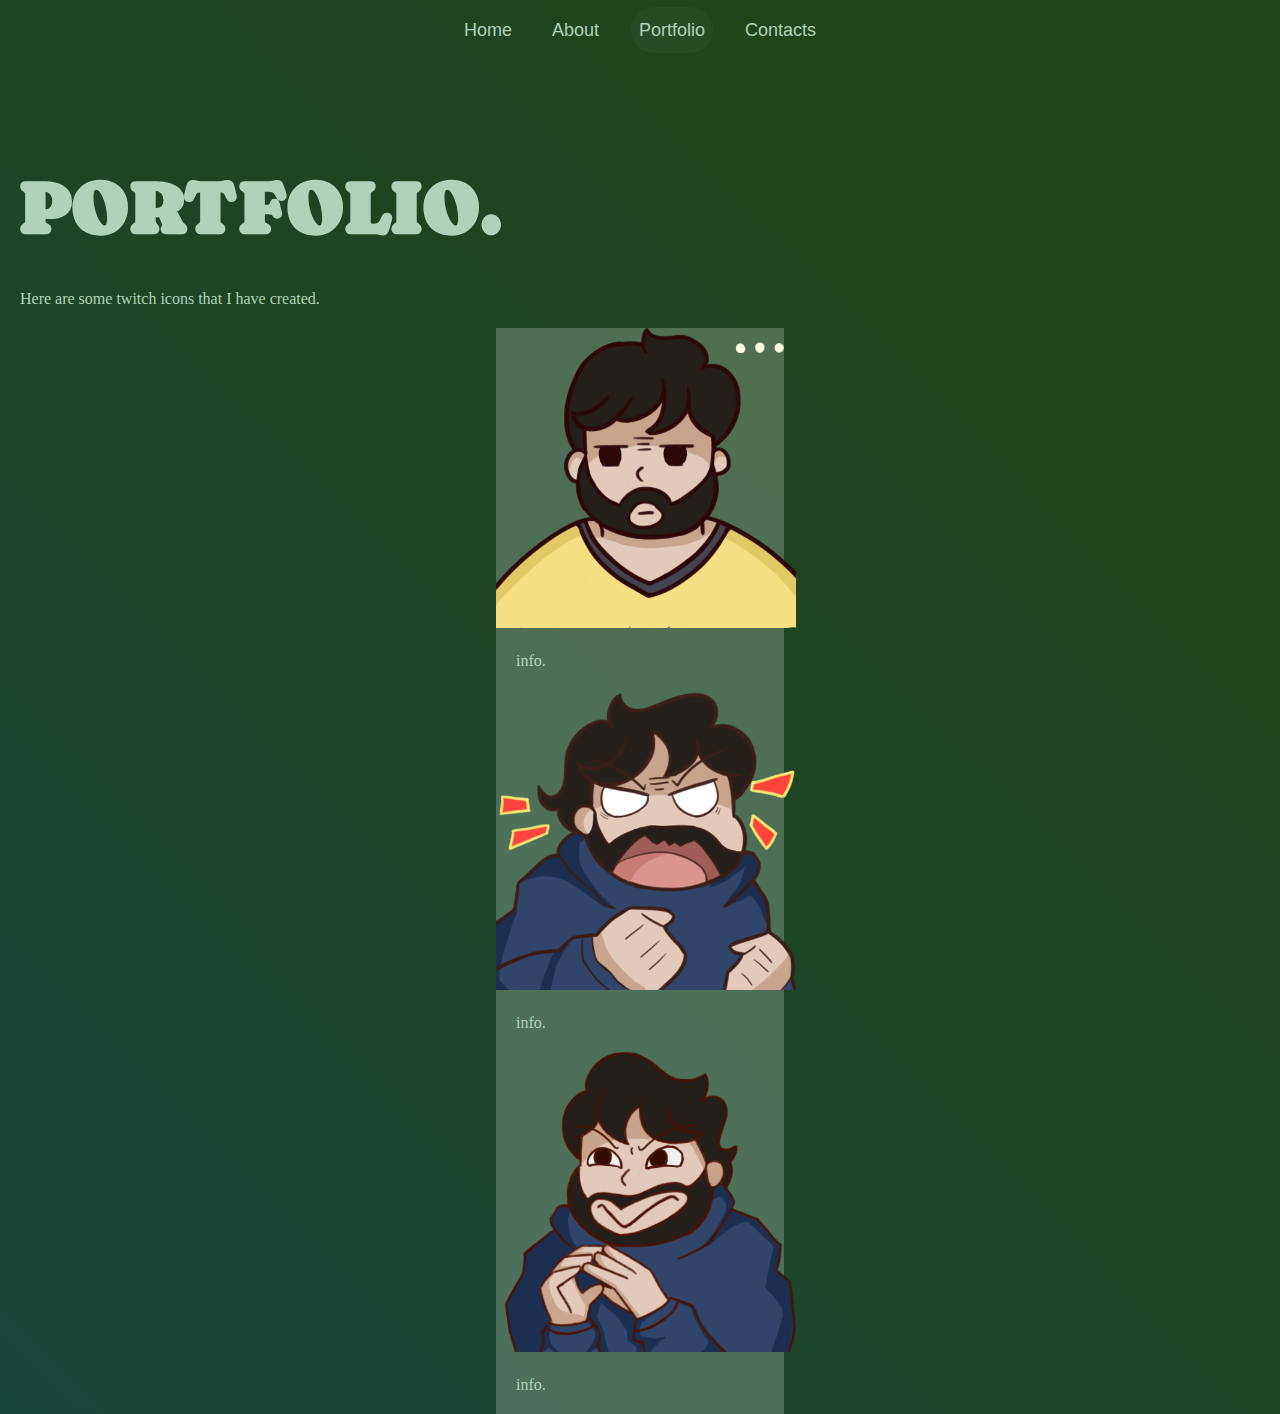
<file: portfolio.html>
<!DOCTYPE html>
<html>
    <head>
        <title> Mark Cabrera ~ Digital Artist </title>
        <meta charset="utf-8">
        <meta http-equiv="X-UA-Compatible" content="IE-edge">
        <link href="https://cdn.jsdelivr.net/npm/bootstrap@5.3.0/dist/css/bootstrap.min.css" rel="stylesheet" integrity="sha384-9ndCyUaIbzAi2FUVXJi0CjmCapSmO7SnpJef0486qhLnuZ2cdeRhO02iuK6FUUVM" crossorigin="anonymous">
        <script src="https://cdn.jsdelivr.net/npm/bootstrap@5.3.0/dist/js/bootstrap.bundle.min.js" integrity="sha384-geWF76RCwLtnZ8qwWowPQNguL3RmwHVBC9FhGdlKrxdiJJigb/j/68SIy3Te4Bkz" crossorigin="anonymous"></script>
        <link rel="stylesheet" href="style.css">
        <style>
            img{
                height: 300px;
                width: 300px;
            } 
        </style>
    </head>
    <body>
        <nav class="navbar fixed-top">
            <div class="nav-container"> 
                    <ul>
                        <li><a href="index.html">Home</a></li>
                        <li><a href="about.html">About</a></li>
                        <li class="active"><a href="portfolio.html">Portfolio</a></li>
                        <li><a href="contacts.html">Contacts</a></li>
                    </ul>
            </div>
        </nav>

        <div><br><br><br>
            <h1 style="font-size: 75px">PORTFOLIO.</h1>
            <p>Here are some twitch icons that I have created.</p>
        </div>
        
        <div class="container">
            <div class="row">
                <div class="col-md-6 sm-12">
                    <div class="card" style="width: 18rem; background-color:  #7d968585;">
                        <img src="annoyed blues 2.png" class="card-img-top" alt="...">
                        <div class="card-body">
                            <p class="card-text">info.</p>
                        </div>
                    </div>               
                </div>
                <div class="col-md-6 sm-12">
                    <div class="card" style="width: 18rem; background-color:  #7d968585;">
                        <img src="Blues hatdog 2.png" class="card-img-top" alt="...">
                        <div class="card-body">
                            <p class="card-text">info.</p>
                        </div>
                    </div>    
                </div>
                <div class="col-md-6 sm-12">
                    <div class="card" style="width: 18rem; background-color: #7d968585;">
                        <img src="blues-grinch-2.png" class="card-img-top" alt="...">
                        <div class="card-body">
                            <p class="card-text">info.</p>
                        </div>
                    </div>  
                </div>
            </div>
        </div>
        <script>
            var nav = document.querySelector('nav')
            window.addEventListener('scroll', function(){
                if (window.pageYOffset > 90){
                    nav.classList.add('dark','shadow');
                } else {
                    nav.classList.remove('dark', 'shadow');
                }
            });
        </script>
    </body>
</html>
</file>
<file: style.css>
@import url('https://fonts.googleapis.com/css2?family=Varela+Round&display=swap');
@import url('https://fonts.googleapis.com/css2?family=Caprasimo&display=swap');

:root{
    --gradient: linear-gradient(
        45deg,
        #18453b,
        #204518,
        #184519,
        #18453b
        )
}
body{
    background-image: var(--gradient);
    background-size: 400% ;
    animation: bg-animation 10s infinite alternate;
}
@keyframes bg-animation{
    0% {background-position: left}
    100% {background-position:right}
}
h1{
    padding: 20px;
    color: #aed3ba;
    font-family: Caprasimo;
}
p{
    padding: 20px;
    color: #aed3ba;
}
*{
    margin: 0;
    padding: 0;
    box-sizing: border-box;
}
a{
    color: #aed3ba;
    text-decoration: none;
}
.container{
    display: flex;
    justify-content: center;
}
.nav-container{
    width: 100%;
    height: 10vh;
    display: flex;
    justify-content: center;
    padding-top: 20px;
}
.center-navbar{
    display: flex;
    justify-content: center;
}
.j-nav{
    background-color: #18453b;
    border-radius: 50px;
    padding: 20px;
}
nav ul li {
    text-decoration: none;
    font-family: "Varela", sans-serif;
    list-style: none;
    display: inline;
    padding: 13px 8px;
    margin: 10px;
    font-size: 18px;
    font-weight: 500;
    color: #aed3ba;
    cursor: pointer;
    position: relative;
    z-index: 2;
    transition: color 0.5s;
}
.active::after {
    content: '';
    background: #18453b;
    width: 100%;
    height: 100%;
    border-radius: 30px;
    position: absolute;
    top: 50%;
    left: 50%;
    transform: translate(-50%, -50%);
    z-index: -1;
    background-color: #99d8cb0d;
    transition: ease-in-out;
}
.dark{
    margin-top: 20px;
    height: 80px;
    width: 35%;
    margin: 0 auto;
    border-radius: 50px;
    background-color: #102823af;
    display: flex;
    justify-content: center;
    align-items: center;
    backdrop-filter: blur(8px); 
    transition: background-color 0.5s ease-in-out;

}
@media (max-width: 1200px) {
    .dark {
      width: 50%;
    }
  }
@media (max-width: 768px) {
    .dark {
      width: 80%;
    }
    nav ul li{
        padding: 13px 5px;
        margin: 9px;
        font-size: 16px;
    }
  }
  
@media (max-width: 580px) {
    .dark {
      width: 80%;
    }
    nav ul li{
        padding: 13px 5px;
        margin: 9px;
        font-size: 15px;
    }
    
  }
</file>
